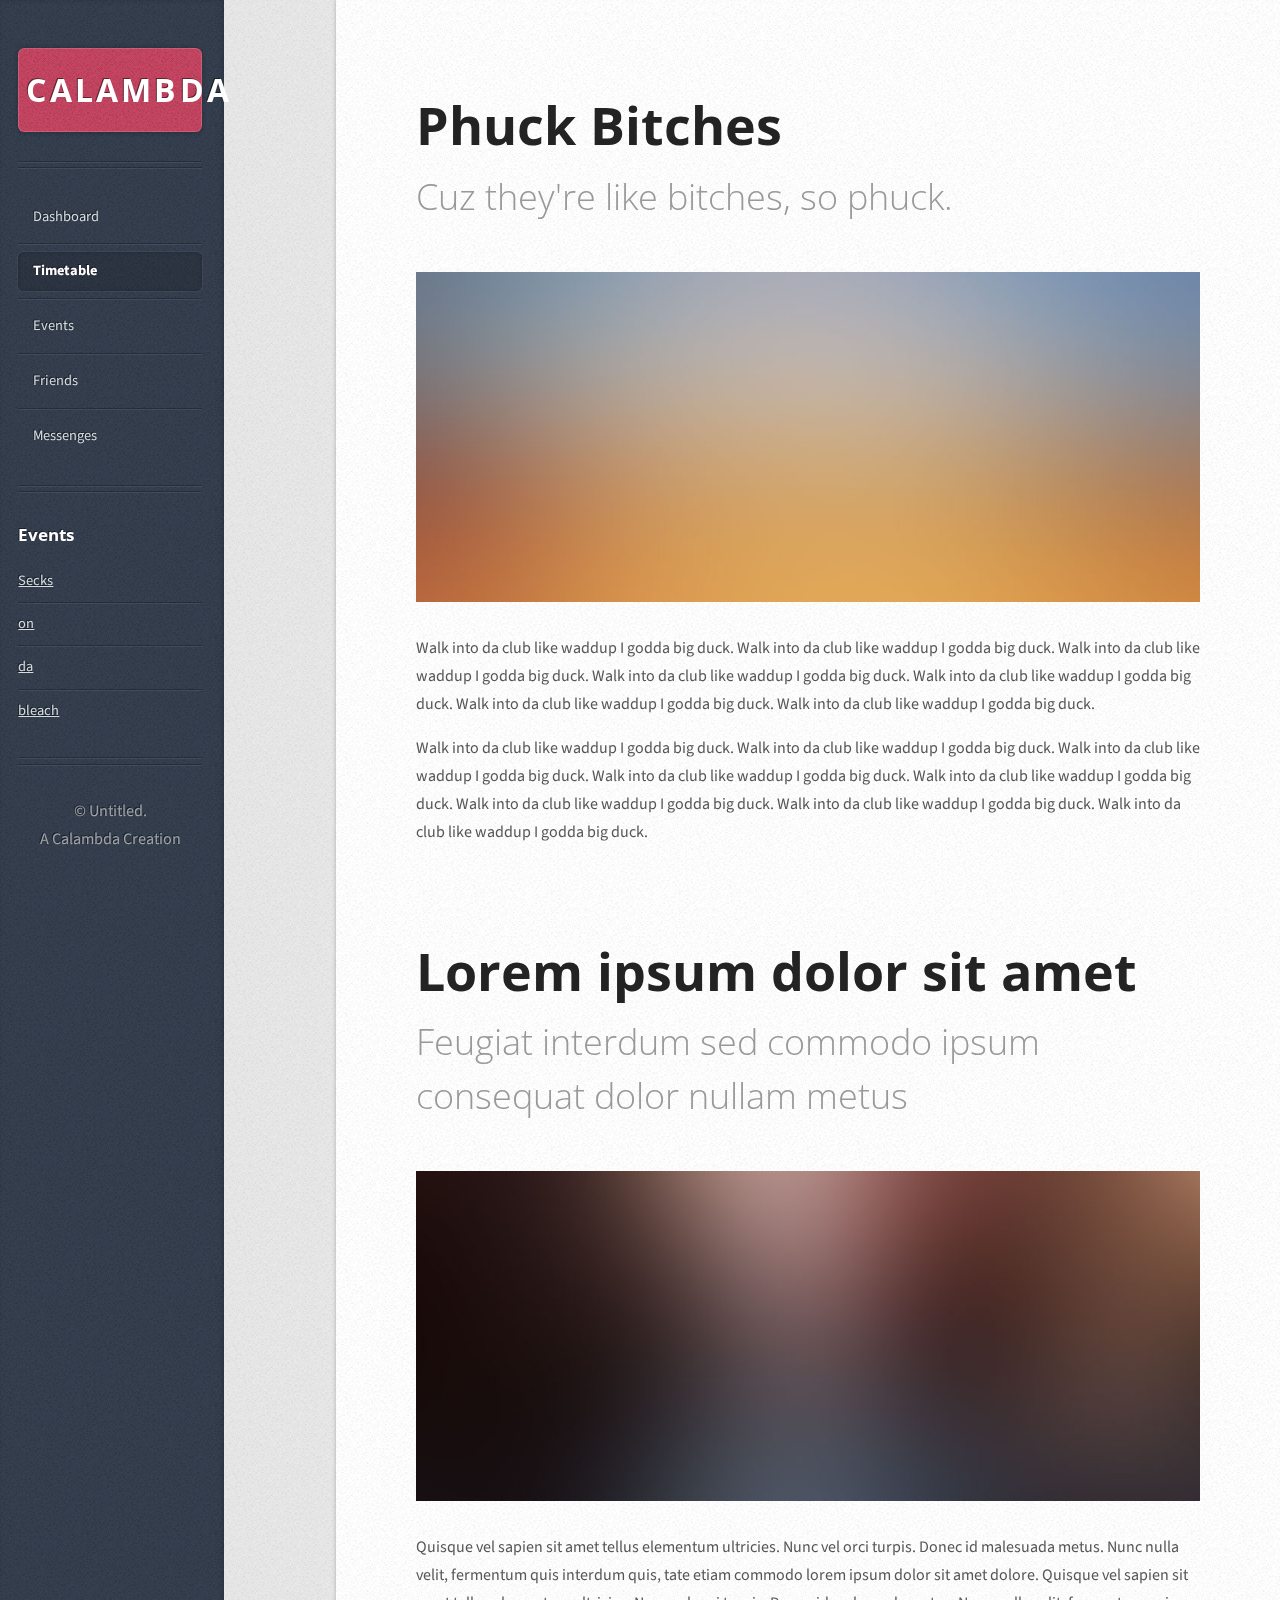
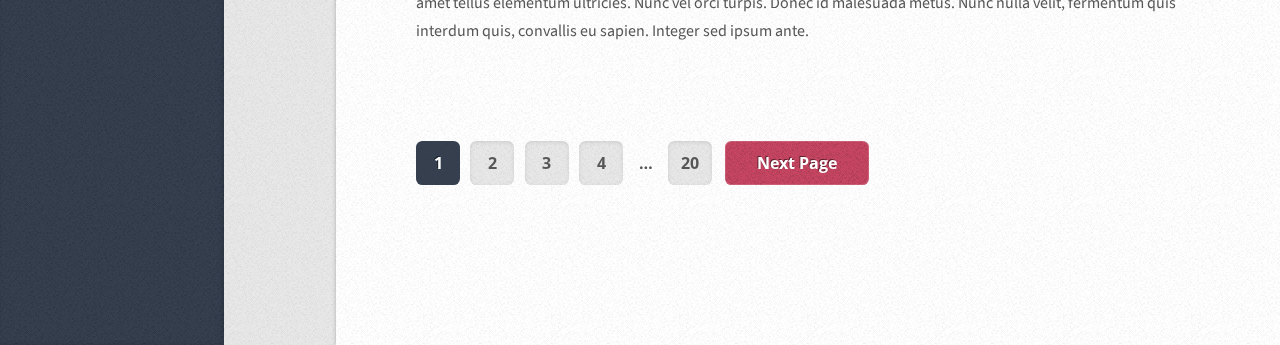
<file: timetable.html>
<!DOCTYPE HTML>
<!--
	Striped by HTML5 UP
	html5up.net | @n33co
	Free for personal and commercial use under the CCA 3.0 license (html5up.net/license)
-->
<html>
	<head>
		<title>Calambda | Dashboard</title>
		<meta http-equiv="content-type" content="text/html; charset=utf-8" />
		<meta name="description" content="" />
		<meta name="keywords" content="" />
		<link rel="icon" href="images/favicon.png">
		<!--[if lte IE 8]><script src="css/ie/html5shiv.js"></script><![endif]-->
		<script src="js/jquery.min.js"></script>
		<script src="js/skel.min.js"></script>
		<script src="js/skel-layers.min.js"></script>
		<script src="js/init.js"></script>
		<script src="js/holder.js"></script>
		<noscript>
    		<!-- Bootstrap core CSS -->
    		<link href="css/bootstrap.min.css" rel="stylesheet">
	 	   <!-- Custom styles for this template -->
    		<link href="css/app.css" rel="stylesheet">
   			<link href="css/userdashboard.css" rel="stylesheet">
			<link rel="stylesheet" href="css/skel.css" />
			<link rel="stylesheet" href="css/style.css" />
			<link rel="stylesheet" href="css/style-desktop.css" />
			<link rel="stylesheet" href="css/style-wide.css" />
		</noscript>
		<!--[if lte IE 8]><link rel="stylesheet" href="css/ie/v8.css" /><![endif]-->
	</head>
	<!--
		Note: Set the body element's class to "left-sidebar" to position the sidebar on the left.
		Set it to "right-sidebar" to, you guessed it, position it on the right.
	-->
	<body class="left-sidebar">

		<!-- Wrapper -->
			<div id="wrapper">

				<!-- Content -->
					<div id="content">
						<div class="inner">
					
							<!-- Post -->
								<article class="box post post-excerpt">
									<header>
										<!--
											Note: Titles and subtitles will wrap automatically when necessary, so don't worry
											if they get too long. You can also remove the <p> entirely if you don't
											need a subtitle.
										-->
										<h2><a href="#">Phuck Bitches</a></h2>
										<p>Cuz they're like bitches, so phuck.</p>
									</header>
									
									<a href="#" class="image featured"><img src="images/pic01.jpg" alt="" /></a>
									<p>
										Walk into da club like waddup I godda big duck. Walk into da club like waddup I godda big duck. Walk into da club like waddup I godda big duck. Walk into da club like waddup I godda big duck. Walk into da club like waddup I godda big duck. Walk into da club like waddup I godda big duck. Walk into da club like waddup I godda big duck. 
									</p>
									<p>
										Walk into da club like waddup I godda big duck. Walk into da club like waddup I godda big duck. Walk into da club like waddup I godda big duck. Walk into da club like waddup I godda big duck. Walk into da club like waddup I godda big duck. Walk into da club like waddup I godda big duck. Walk into da club like waddup I godda big duck. Walk into da club like waddup I godda big duck. 
									</p>
								</article>
						
							<!-- Post -->
								<article class="box post post-excerpt">
									<header>
										<h2><a href="#">Lorem ipsum dolor sit amet</a></h2>
										<p>Feugiat interdum sed commodo ipsum consequat dolor nullam metus</p>
									</header>
									
									<a href="#" class="image featured"><img src="images/pic02.jpg" alt="" /></a>
									<p>
										Quisque vel sapien sit amet tellus elementum ultricies. Nunc vel orci turpis. Donec id malesuada metus. 
										Nunc nulla velit, fermentum quis interdum quis, tate etiam commodo lorem ipsum dolor sit amet dolore. 
										Quisque vel sapien sit amet tellus elementum ultricies. Nunc vel orci turpis. Donec id malesuada metus. 
										Nunc nulla velit, fermentum quis interdum quis, convallis eu sapien. Integer sed ipsum ante.
									</p>
								</article>

							<!-- Pagination -->
								<div class="pagination">
									<!--<a href="#" class="button previous">Previous Page</a>-->
									<div class="pages">
										<a href="#" class="active">1</a>
										<a href="#">2</a>
										<a href="#">3</a>
										<a href="#">4</a>
										<span>&hellip;</span>
										<a href="#">20</a>
									</div>
									<a href="#" class="button next">Next Page</a>
								</div>

						</div>
					</div>

				<!-- Sidebar -->
					<div id="sidebar">
					
						<!-- Logo -->
							<h1 id="logo"><a href="index.html">CALAMBDA</a></h1>
					
						<!-- Nav -->
							<nav id="nav">
								<ul>
									<li><a href="userdashboard.html">Dashboard</a></li>
									<li class="current"><a href="timetable.html">Timetable</a></li>
									<li><a href="#">Events</a></li>
									<li><a href="#">Friends</a></li>
									<li><a href="#">Messenges</a></li>
								</ul>
							</nav>

						<!-- Search -->
							<!--<section class="box search">
								<form method="post" action="#">
									<input type="text" class="text" name="search" placeholder="Search" />
								</form>
							</section>-->
					
						<!-- Recent Posts -->
							<section class="box recent-posts">
								<header>
									<h2>Events</h2>
								</header>
								<ul>
									<li><a href="#">Secks</a></li>
									<li><a href="#">on</a></li>
									<li><a href="#">da</a></li>
									<li><a href="#">bleach</a></li>
								</ul>
							</section>
					
						<!-- Recent Comments -->
							<!--<section class="box recent-comments">
								<header>
									<h2>Recent Comments</h2>
								</header>
								<ul>
									<li>case on <a href="#">Lorem ipsum dolor</a></li>
									<li>molly on <a href="#">Sed dolore magna</a></li>
									<li>case on <a href="#">Sed dolore magna</a></li>
								</ul>
							</section>-->
						<!-- Copyright -->
							<ul id="copyright">
								<li>&copy; Untitled.</li><li>A Calambda Creation</li>
							</ul>

					</div>

			</div>

	</body>
</html>
</file>
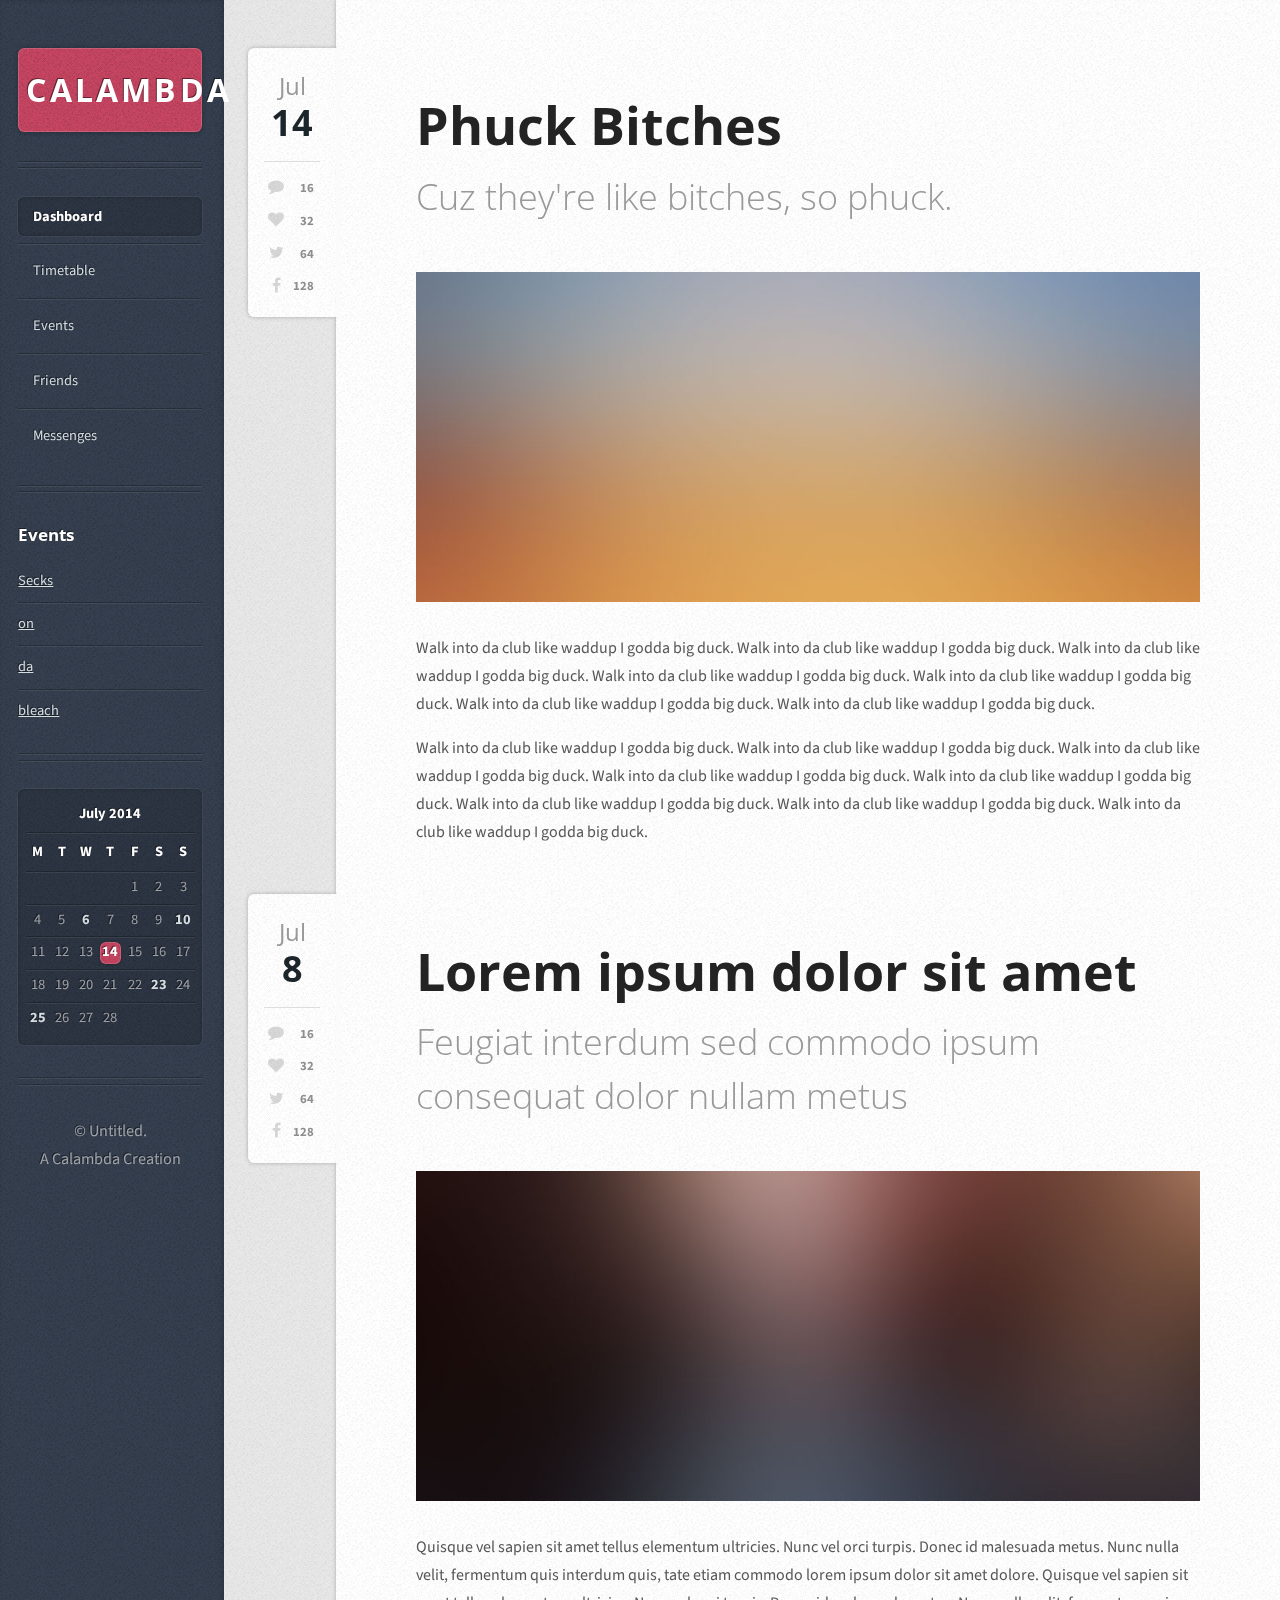
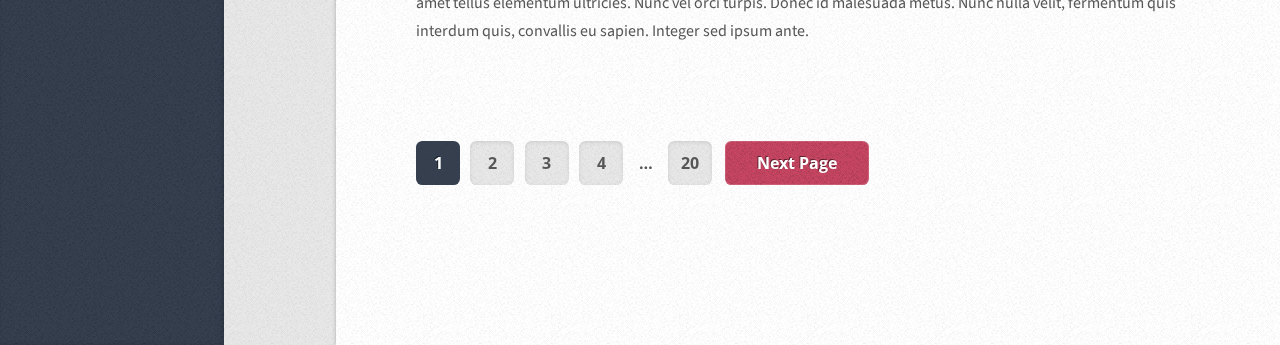
<file: userdashboard.html>
<!DOCTYPE HTML>
<!--
	Striped by HTML5 UP
	html5up.net | @n33co
	Free for personal and commercial use under the CCA 3.0 license (html5up.net/license)
-->
<html>
	<head>
		<title>Calambda | Dashboard</title>
		<meta http-equiv="content-type" content="text/html; charset=utf-8" />
		<meta name="description" content="" />
		<meta name="keywords" content="" />
		<link rel="icon" href="images/favicon.png">
		<!--[if lte IE 8]><script src="css/ie/html5shiv.js"></script><![endif]-->
		<script src="js/jquery.min.js"></script>
		<script src="js/skel.min.js"></script>
		<script src="js/skel-layers.min.js"></script>
		<script src="js/init.js"></script>
		<script src="js/holder.js"></script>
		<noscript>
    		<!-- Bootstrap core CSS -->
    		<link href="css/bootstrap.min.css" rel="stylesheet">
	 	   <!-- Custom styles for this template -->
    		<link href="css/app.css" rel="stylesheet">
   			<link href="css/userdashboard.css" rel="stylesheet">
			<link rel="stylesheet" href="css/skel.css" />
			<link rel="stylesheet" href="css/style.css" />
			<link rel="stylesheet" href="css/style-desktop.css" />
			<link rel="stylesheet" href="css/style-wide.css" />
		</noscript>
		<!--[if lte IE 8]><link rel="stylesheet" href="css/ie/v8.css" /><![endif]-->
	</head>
	<!--
		Note: Set the body element's class to "left-sidebar" to position the sidebar on the left.
		Set it to "right-sidebar" to, you guessed it, position it on the right.
	-->
	<body class="left-sidebar">

		<!-- Wrapper -->
			<div id="wrapper">

				<!-- Content -->
					<div id="content">
						<div class="inner">
					
							<!-- Post -->
								<article class="box post post-excerpt">
									<header>
										<!--
											Note: Titles and subtitles will wrap automatically when necessary, so don't worry
											if they get too long. You can also remove the <p> entirely if you don't
											need a subtitle.
										-->
										<h2><a href="#">Phuck Bitches</a></h2>
										<p>Cuz they're like bitches, so phuck.</p>
									</header>
									<div class="info">
										<!--
											Note: The date should be formatted exactly as it's shown below. In particular, the
											"least significant" characters of the month should be encapsulated in a <span>
											element to denote what gets dropped in 1200px mode (eg. the "uary" in "January").
											Oh, and if you don't need a date for a particular page or post you can simply delete
											the entire "date" element.
											
										-->
										<span class="date"><span class="month">Jul<span>y</span></span> <span class="day">14</span><span class="year">, 2014</span></span>
										<!--
											Note: You can change the number of list items in "stats" to whatever you want.
										-->
										<ul class="stats">
											<li><a href="#" class="icon fa-comment">16</a></li>
											<li><a href="#" class="icon fa-heart">32</a></li>
											<li><a href="#" class="icon fa-twitter">64</a></li>
											<li><a href="#" class="icon fa-facebook">128</a></li>
										</ul>
									</div>
									<a href="#" class="image featured"><img src="images/pic01.jpg" alt="" /></a>
									<p>
										Walk into da club like waddup I godda big duck. Walk into da club like waddup I godda big duck. Walk into da club like waddup I godda big duck. Walk into da club like waddup I godda big duck. Walk into da club like waddup I godda big duck. Walk into da club like waddup I godda big duck. Walk into da club like waddup I godda big duck. 
									</p>
									<p>
										Walk into da club like waddup I godda big duck. Walk into da club like waddup I godda big duck. Walk into da club like waddup I godda big duck. Walk into da club like waddup I godda big duck. Walk into da club like waddup I godda big duck. Walk into da club like waddup I godda big duck. Walk into da club like waddup I godda big duck. Walk into da club like waddup I godda big duck. 
									</p>
								</article>
						
							<!-- Post -->
								<article class="box post post-excerpt">
									<header>
										<h2><a href="#">Lorem ipsum dolor sit amet</a></h2>
										<p>Feugiat interdum sed commodo ipsum consequat dolor nullam metus</p>
									</header>
									<div class="info">
										<span class="date"><span class="month">Jul<span>y</span></span> <span class="day">8</span><span class="year">, 2014</span></span>
										<ul class="stats">
											<li><a href="#" class="icon fa-comment">16</a></li>
											<li><a href="#" class="icon fa-heart">32</a></li>
											<li><a href="#" class="icon fa-twitter">64</a></li>
											<li><a href="#" class="icon fa-facebook">128</a></li>
										</ul>
									</div>
									<a href="#" class="image featured"><img src="images/pic02.jpg" alt="" /></a>
									<p>
										Quisque vel sapien sit amet tellus elementum ultricies. Nunc vel orci turpis. Donec id malesuada metus. 
										Nunc nulla velit, fermentum quis interdum quis, tate etiam commodo lorem ipsum dolor sit amet dolore. 
										Quisque vel sapien sit amet tellus elementum ultricies. Nunc vel orci turpis. Donec id malesuada metus. 
										Nunc nulla velit, fermentum quis interdum quis, convallis eu sapien. Integer sed ipsum ante.
									</p>
								</article>

							<!-- Pagination -->
								<div class="pagination">
									<!--<a href="#" class="button previous">Previous Page</a>-->
									<div class="pages">
										<a href="#" class="active">1</a>
										<a href="#">2</a>
										<a href="#">3</a>
										<a href="#">4</a>
										<span>&hellip;</span>
										<a href="#">20</a>
									</div>
									<a href="#" class="button next">Next Page</a>
								</div>

						</div>
					</div>

				<!-- Sidebar -->
					<div id="sidebar">
					
						<!-- Logo -->
							<h1 id="logo"><a href="index.html">CALAMBDA</a></h1>
					
						<!-- Nav -->
							<nav id="nav">
								<ul>
									<li class="current"><a href="userdashboard.html">Dashboard</a></li>
									<li><a href="timetable.html">Timetable</a></li>
									<li><a href="#">Events</a></li>
									<li><a href="#">Friends</a></li>
									<li><a href="#">Messenges</a></li>
								</ul>
							</nav>

						<!-- Search -->
							<!--<section class="box search">
								<form method="post" action="#">
									<input type="text" class="text" name="search" placeholder="Search" />
								</form>
							</section>-->
					
						<!-- Recent Posts -->
							<section class="box recent-posts">
								<header>
									<h2>Events</h2>
								</header>
								<ul>
									<li><a href="#">Secks</a></li>
									<li><a href="#">on</a></li>
									<li><a href="#">da</a></li>
									<li><a href="#">bleach</a></li>
								</ul>
							</section>
					
						<!-- Recent Comments -->
							<!--<section class="box recent-comments">
								<header>
									<h2>Recent Comments</h2>
								</header>
								<ul>
									<li>case on <a href="#">Lorem ipsum dolor</a></li>
									<li>molly on <a href="#">Sed dolore magna</a></li>
									<li>case on <a href="#">Sed dolore magna</a></li>
								</ul>
							</section>-->
					
						<!-- Calendar -->
							<section class="box calendar">
								<div class="inner">
									<table>
										<caption>July 2014</caption>
										<thead>
											<tr>
												<th scope="col" title="Monday">M</th>
												<th scope="col" title="Tuesday">T</th>
												<th scope="col" title="Wednesday">W</th>
												<th scope="col" title="Thursday">T</th>
												<th scope="col" title="Friday">F</th>
												<th scope="col" title="Saturday">S</th>
												<th scope="col" title="Sunday">S</th>
											</tr>
										</thead>
										<tbody>
											<tr>
												<td colspan="4" class="pad"><span>&nbsp;</span></td>
												<td><span>1</span></td>
												<td><span>2</span></td>
												<td><span>3</span></td>
											</tr>
											<tr>
												<td><span>4</span></td>
												<td><span>5</span></td>
												<td><a href="#">6</a></td>
												<td><span>7</span></td>
												<td><span>8</span></td>
												<td><span>9</span></td>
												<td><a href="#">10</a></td>
											</tr>
											<tr>
												<td><span>11</span></td>
												<td><span>12</span></td>
												<td><span>13</span></td>
												<td class="today"><a href="#">14</a></td>
												<td><span>15</span></td>
												<td><span>16</span></td>
												<td><span>17</span></td>
											</tr>
											<tr>
												<td><span>18</span></td>
												<td><span>19</span></td>
												<td><span>20</span></td>
												<td><span>21</span></td>
												<td><span>22</span></td>
												<td><a href="#">23</a></td>
												<td><span>24</span></td>
											</tr>
											<tr>
												<td><a href="#">25</a></td>
												<td><span>26</span></td>
												<td><span>27</span></td>
												<td><span>28</span></td>
												<td class="pad" colspan="3"><span>&nbsp;</span></td>
											</tr>
										</tbody>
									</table>
								</div>
							</section>
						
						<!-- Copyright -->
							<ul id="copyright">
								<li>&copy; Untitled.</li><li>A Calambda Creation</li>
							</ul>

					</div>

			</div>

	</body>
</html>
</file>
<file: css/app.css>
@charset "utf-8";
@font-face {
    font-family: "Segoe UI";
    font-weight: 200;
    src: local("Segoe UI Light");
}
.navyheader{
	font-family: "Segoe UI";
}

.navbar-default .navbar-nav > li > a:hover,
.navbar-default .navbar-nav > li > a:active,
.navbar-default .navbar-nav > li > a:visited,
.navbar-default .navbar-nav > .open > a,
.navbar-default .navbar-brand:hover,
.navbar-default .navbar-brand:active,
.navbar-default .navbar-brand:visited {
  border-bottom: 3px #00b8b6 solid;
}
/*.navbar-header > .navbar-brand {
  color: #00b8b6;
}*/
.navbar-nav > .active > a {
    height: 50px;
}
.navbar-nav > li > a {
  padding-top: 15px;
  padding-bottom: 12px;
}
</file>
<file: css/userdashboard.css>
/*
 * Base structure
 */

/* Move down content because we have a fixed navbar that is 50px tall */
body {
  padding-top: 50px;
  background-color: #35b9ac;
}


/*
 * Global add-ons
 */

.sub-header {
  padding-bottom: 10px;
  border-bottom: 1px solid #eee;
}

/*
 * Top navigation
 * Hide default border to remove 1px line.
 */

/*
 * Sidebar
 */

/* Hide for mobile, show later */
.sidebar {
  display: none;
}
@media (min-width: 768px) {
  .sidebar {
    position: fixed;
    top: 51px;
    bottom: 0;
    left: 0;
    z-index: 1000;
    display: block;
    padding: 20px;
    overflow-x: hidden;
    overflow-y: auto; /* Scrollable contents if viewport is shorter than content. */
    background-color: #f5f5f5;
    border-right: 1px solid #eee;
  }
}

/* Sidebar navigation */
.nav-sidebar {
  padding-left: 100px;
  margin-right: -21px; /* 20px padding + 1px border */
  margin-bottom: 10px;
  margin-left: -20px;
}
.nav-sidebar > li > a {
  padding-right: 10px;
  padding-left: 20px;
}
.nav-sidebar > .active > a,
.nav-sidebar > .active > a:hover,
.nav-sidebar > .active > a:focus {
  color: #fff;
  background-color: #428bca;
}


/*
 * Main content
 */

.main {
  padding: 20px;
}
@media (min-width: 768px) {
  .main {
    padding-right: 40px;
    padding-left: 0px;
  }
}
.main .page-header {
  margin-top: 0;
}


/*
 * Placeholder dashboard ideas
 */

.placeholders {
  margin-bottom: 30px;
  text-align: center;
}
.placeholders h4 {
  margin-bottom: 0;
}
.placeholder {
  margin-bottom: 20px;
}
.placeholder img {
  display: inline-block;
  border-radius: 50%;
}
#sidebar{
  width: 15%;
}
#main{
  width:50%;
}
.navy{
  font-size: 14px;
}
</file>
<file: css/style-desktop.css>
/*
	Striped by HTML5 UP
	html5up.net | @n33co
	Free for personal and commercial use under the CCA 3.0 license (html5up.net/license)
*/

/*********************************************************************************/
/* Basic                                                                         */
/*********************************************************************************/

	body
	{
		height: 100%;
	}
	
	body,input,textarea,select
	{
		line-height: 1.75em;
	}

	h2
	{
		font-size: 1.2em;
	}

	h3, h4, h5, h6
	{
		font-size: 1em;
	}

	/* Button */

		input[type="button"],
		input[type="submit"],
		input[type="reset"],
		.button
		{
			display: inline-block;
			padding: 0.5em 2em 0.5em 2em;
		}
		
			input[type="button"].small,
			input[type="submit"].small,
			input[type="reset"].small,
			.button.small
			{
				font-size: 0.85em;
				padding: 0.35em 1.5em 0.35em 1.5em;
			}
		
			input[type="button"].big,
			input[type="submit"].big,
			input[type="reset"].big,
			.button.big
			{
				font-size: 1.25em;
				padding: 0.75em 2em 0.75em 2em;
			}
		
			input[type="button"].huge,
			input[type="submit"].huge,
			input[type="reset"].huge,
			.button.huge
			{
				font-size: 1.5em;
				padding: 0.75em 2em 0.75em 2em;
			}

	/* Pagination */

		.pagination
		{
			padding: 3em 0 0 0;
		}

			.pagination .pages
			{
			}

			.pagination .previous
			{
				margin-right: 0.6em;
			}

			.pagination .next
			{
				margin-left: 0.2em;
			}

			.pagination .pages a
			{
				width: 2.75em;
				height: 2.75em;
				line-height: 2.75em;
			}
			
			.pagination .button
			{
				height: 2.75em;
				padding-top: 0;
				padding-bottom: 0;
				line-height: 2.75em;
			}

	/* Box */

		.box
		{
		}

			.box.post
			{
			}

				.box.post .info
				{
				}

					.box.post .info .stats
					{
					}
					
						.box.post .info .stats li a
						{
							border-radius: 0.4em;
							opacity: 0.5;
							-moz-transition: opacity .25s ease-in-out, background-color .25s ease-in-out;
							-webkit-transition: opacity .25s ease-in-out, background-color .25s ease-in-out;
							-o-transition: opacity .25s ease-in-out, background-color .25s ease-in-out;
							-ms-transition: opacity .25s ease-in-out, background-color .25s ease-in-out;
							transition: opacity .25s ease-in-out, background-color .25s ease-in-out;
						}

							.box.post .info .stats li:hover a
							{
								background-color: #f4f4f4;
								opacity: 1.0;
							}
		
/*********************************************************************************/
/* Logo                                                                          */
/*********************************************************************************/

	#logo
	{
		font-family: 'Open Sans Condensed', sans-serif;
		font-weight: 700;
		font-size: 2em;
		letter-spacing: 0.1em;
	}
	
		#logo a
		{
			display: block;
			background-color: #c94663;
			background-image: url('images/bg01.png');
			padding: 0.875em 0.25em;
			border-radius: 0.2em;
			text-align: center;
			box-shadow: inset 0px 0px 0px 1px rgba(255,255,255,0.15), 0 0.025em 0.15em 0em rgba(0,0,0,0.25);
			text-decoration: none;
			color: #fff;
		}

/*********************************************************************************/
/* Content                                                                       */
/*********************************************************************************/
		
	#content
	{
		box-shadow: 0 0 0.25em 0em rgba(0,0,0,0.25);
	}

		#content > .inner
		{
			/*
				This sets an upper limit on your page content to prevent it
				from looking insane on really wide displays. It's currently set
				to the width of the sample post images, but you can change it to
				whatever you like (or remove it entirely).
			*/
			max-width: 1038px;
			padding-bottom: 2em;
		}

/*********************************************************************************/
/* Sidebar                                                                       */
/*********************************************************************************/
		
	#sidebar
	{
		position: absolute;
		top: 0;
		padding: 3em 1.35em 1em 1.15em;
		width: 14em; /* = whatever you want */
		background: #364050 url('images/bg01.png');
		box-shadow: inset -0.1em 0em 0.35em 0em rgba(0,0,0,0.15);
	}

		body.left-sidebar #sidebar
		{
			left: 0;
		}
	
		body.right-sidebar #sidebar
		{
			right: 0;
		}

/*********************************************************************************/
/* Copyright                                                                     */
/*********************************************************************************/

	#copyright
	{
		margin: 2em 0 0 0;
		text-align: center;
	}

		#copyright p
		{
			font-size: 0.8em;
			line-height: 2em;
		}
	
		#copyright:before
		{
			height: 0.5em;
			margin: 0 0 2em 0;
		}
</file>
<file: css/style-wide.css>
/*
	Striped by HTML5 UP
	html5up.net | @n33co
	Free for personal and commercial use under the CCA 3.0 license (html5up.net/license)
*/

/*********************************************************************************/
/* Basic                                                                         */
/*********************************************************************************/

	body
	{
		min-width: 1200px;
	}
	
	body,input,textarea,select
	{
		font-size: 12pt;
	}

	/* Box */

		.box
		{
		}

			.box.post
			{
			}
			
				.box.post h2
				{
					font-size: 3.25em;
					line-height: 1.25em;
				}

				.box.post header
				{
					padding: 2.75em 0 0 0;
					margin: 0 0 3em 0;
				}

					.box.post header > p
					{
						font-size: 2.25em;
						line-height: 1.5em;
						position: relative;
						top: -0.65em;
						margin-bottom: -0.65em;
					}

				.box.post .info
				{
					position: absolute;
					width: 5.5em;
					overflow: hidden;
					background-color: #fff;
					background-image: url('images/bg02.png');
					left: -10.5em;
					top: 0;
					padding: 1.5em 1em 1.5em 1em;
					border-top-left-radius: 0.4em;
					border-bottom-left-radius: 0.4em;
					box-shadow: 0.25em 0 0 0 #fbfbfb, 0 0 0.25em 0em rgba(0,0,0,0.25);
				}

					.box.post .info .date
					{
						position: relative;
						z-index: 1;
						font-family: 'Open Sans Condensed', sans-serif;
						font-weight: 400;
						text-align: center;
						display: block;
						font-size: 1.5em;
						color: #999;
						border-bottom: solid 1px #ddd;
						padding: 0 0 1em 0;
						margin: 0 0 0.75em 0;
					}

						.box.post .info .date .year,
						.box.post .info .date .month span
						{
							display: none;
						}
					
						.box.post .info .date .day
						{
							display: block;
							margin: 0.25em 0 0 0;
							font-size: 1.5em;
							font-weight: 700;
							color: #1b252a;
						}
				
					.box.post .info .stats
					{
						position: relative;
						z-index: 1;
					}
					
						.box.post .info .stats li
						{
							margin: 1.25em 0 0 0;
						}
						
						.box.post .info .stats li a
						{
							position: relative;
							display: block;
							text-align: right;
							padding: 0 0.5em 0 0.5em;
						}
						
							.box.post .info .stats li a:before
							{
								position: absolute;
								left: 0;
								top: 50%;
								margin-top: -0.5em;
								font-size: 16px;
								width: 1.5em;
								text-align: center;
								opacity: 0.35;
							}

/*********************************************************************************/
/* Content                                                                       */
/*********************************************************************************/
		
	#content
	{
		padding: 3em 5em 8em 5em;
	}

		body.left-sidebar #content
		{
			margin-left: 21em; /* = sidebar width + 7 */
		}
		
		body.right-sidebar #content
		{
			margin-right: 14em; /* = sidebar width */
			margin-left: 7em;
		}
</file>
<file: css/ie/v8.css>
/*
	Striped by HTML5 UP
	html5up.net | @n33co
	Free for personal and commercial use under the CCA 3.0 license (html5up.net/license)
*/

/*********************************************************************************/
/* Basic                                                                         */
/*********************************************************************************/

	form input[type="text"],
	form input[type="email"],
	form input[type="password"],			
	form select,
	form textarea,
	input[type="button"],
	input[type="submit"],
	input[type="reset"],
	.button,
	.pagination .pages a,
	.box.calendar td a,
	.box.calendar td span,
	.box.text-style1 .inner,
	#nav li a,
	.box.post .info .stats li a,
	#logo
	{
		position: relative;
		box-shadow: none !important;
		-ms-behavior: url('css/ie/PIE.htc');
	}
	
	.box.post .info {
		box-shadow: none !important;
		-ms-behavior: url('css/ie/PIE.htc');
	}
</file>
<file: css/skel.css>
/* Resets (http://meyerweb.com/eric/tools/css/reset/ | v2.0 | 20110126 | License: none (public domain)) */

	html,body,div,span,applet,object,iframe,h1,h2,h3,h4,h5,h6,p,blockquote,pre,a,abbr,acronym,address,big,cite,code,del,dfn,em,img,ins,kbd,q,s,samp,small,strike,strong,sub,sup,tt,var,b,u,i,center,dl,dt,dd,ol,ul,li,fieldset,form,label,legend,table,caption,tbody,tfoot,thead,tr,th,td,article,aside,canvas,details,embed,figure,figcaption,footer,header,hgroup,menu,nav,output,ruby,section,summary,time,mark,audio,video{margin:0;padding:0;border:0;font-size:100%;font:inherit;vertical-align:baseline;}article,aside,details,figcaption,figure,footer,header,hgroup,menu,nav,section{display:block;}body{line-height:1;}ol,ul{list-style:none;}blockquote,q{quotes:none;}blockquote:before,blockquote:after,q:before,q:after{content:'';content:none;}table{border-collapse:collapse;border-spacing:0;}body{-webkit-text-size-adjust:none}

/* Box Model */

	*, *:before, *:after {
		-moz-box-sizing: border-box;
		-webkit-box-sizing: border-box;
		box-sizing: border-box;
	}

/* Container */

	.container {
		margin-left: auto;
		margin-right: auto;

		/* width: (containers) */
		width: 1200px;
	}

	/* Modifiers */

		/* 125% */
			.container.\31 25\25 {
				width: 100%;

				/* max-width: (containers * 1.25) */
				max-width: 1500px;

				/* min-width: (containers) */
				min-width: 1200px;
			}

		/* 75% */
			.container.\37 5\25 {

				/* width: (containers * 0.75) */
				width: 900px;

			}

		/* 50% */
			.container.\35 0\25 {

				/* width: (containers * 0.50) */
				width: 600px;

			}

		/* 25% */
			.container.\32 5\25 {

				/* width: (containers * 0.25) */
				width: 300px;

			}

/* Grid */

	.row {
		border-bottom: solid 1px transparent;
	}

	.row > * {
		float: left;
	}

	.row:after, .row:before {
		content: '';
		display: block;
		clear: both;
		height: 0;
	}

	.row.uniform > * > :first-child {
		margin-top: 0;
	}

	.row.uniform > * > :last-child {
		margin-bottom: 0;
	}

	/* Gutters */

		/* Normal */

			.row > * {
				/* padding: (gutters.horizontal) 0 0 (gutters.vertical) */
				padding: 40px 0 0 40px;
			}

			.row {
				/* margin: -(gutters.horizontal) 0 -1px -(gutters.vertical) */
				margin: -40px 0 -1px -40px;
			}

			.row.uniform > * {
				/* padding: (gutters.vertical) 0 0 (gutters.vertical) */
				padding: 40px 0 0 40px;
			}

			.row.uniform {
				/* margin: -(gutters.vertical) 0 -1px -(gutters.vertical) */
				margin: -40px 0 -1px -40px;
			}

		/* 200% */

			.row.\32 00\25 > * {
				/* padding: (gutters.horizontal) 0 0 (gutters.vertical) */
				padding: 80px 0 0 80px;
			}

			.row.\32 00\25 {
				/* margin: -(gutters.horizontal) 0 -1px -(gutters.vertical) */
				margin: -80px 0 -1px -80px;
			}

			.row.uniform.\32 00\25 > * {
				/* padding: (gutters.vertical) 0 0 (gutters.vertical) */
				padding: 80px 0 0 80px;
			}

			.row.uniform.\32 00\25 {
				/* margin: -(gutters.vertical) 0 -1px -(gutters.vertical) */
				margin: -80px 0 -1px -80px;
			}

		/* 150% */

			.row.\31 50\25 > * {
				/* padding: (gutters.horizontal) 0 0 (gutters.vertical) */
				padding: 60px 0 0 60px;
			}

			.row.\31 50\25 {
				/* margin: -(gutters.horizontal) 0 -1px -(gutters.vertical) */
				margin: -60px 0 -1px -60px;
			}

			.row.uniform.\31 50\25 > * {
				/* padding: (gutters.vertical) 0 0 (gutters.vertical) */
				padding: 60px 0 0 60px;
			}

			.row.uniform.\31 50\25 {
				/* margin: -(gutters.vertical) 0 -1px -(gutters.vertical) */
				margin: -60px 0 -1px -60px;
			}

		/* 50% */

			.row.\35 0\25 > * {
				/* padding: (gutters.horizontal) 0 0 (gutters.vertical) */
				padding: 20px 0 0 20px;
			}

			.row.\35 0\25 {
				/* margin: -(gutters.horizontal) 0 -1px -(gutters.vertical) */
				margin: -20px 0 -1px -20px;
			}

			.row.uniform.\35 0\25 > * {
				/* padding: (gutters.vertical) 0 0 (gutters.vertical) */
				padding: 20px 0 0 20px;
			}

			.row.uniform.\35 0\25 {
				/* margin: -(gutters.vertical) 0 -1px -(gutters.vertical) */
				margin: -20px 0 -1px -20px;
			}

		/* 25% */

			.row.\32 5\25 > * {
				/* padding: (gutters.horizontal) 0 0 (gutters.vertical) */
				padding: 10px 0 0 10px;
			}

			.row.\32 5\25 {
				/* margin: -(gutters.horizontal) 0 -1px -(gutters.vertical) */
				margin: -10px 0 -1px -10px;
			}

			.row.uniform.\32 5\25 > * {
				/* padding: (gutters.vertical) 0 0 (gutters.vertical) */
				padding: 10px 0 0 10px;
			}

			.row.uniform.\32 5\25 {
				/* margin: -(gutters.vertical) 0 -1px -(gutters.vertical) */
				margin: -10px 0 -1px -10px;
			}

		/* 0% */

			.row.\30 \25 > * {
				padding: 0;
			}

			.row.\30 \25 {
				margin: 0 0 -1px 0;
			}

	/* Cells */

		.\31 2u, .\31 2u\24 { width: 100%; clear: none; margin-left: 0; }
		.\31 1u, .\31 1u\24 { width: 91.6666666667%; clear: none; margin-left: 0; }
		.\31 0u, .\31 0u\24 { width: 83.3333333333%; clear: none; margin-left: 0; }
		.\39 u, .\39 u\24 { width: 75%; clear: none; margin-left: 0; }
		.\38 u, .\38 u\24 { width: 66.6666666667%; clear: none; margin-left: 0; }
		.\37 u, .\37 u\24 { width: 58.3333333333%; clear: none; margin-left: 0; }
		.\36 u, .\36 u\24 { width: 50%; clear: none; margin-left: 0; }
		.\35 u, .\35 u\24 { width: 41.6666666667%; clear: none; margin-left: 0; }
		.\34 u, .\34 u\24 { width: 33.3333333333%; clear: none; margin-left: 0; }
		.\33 u, .\33 u\24 { width: 25%; clear: none; margin-left: 0; }
		.\32 u, .\32 u\24 { width: 16.6666666667%; clear: none; margin-left: 0; }
		.\31 u, .\31 u\24 { width: 8.3333333333%; clear: none; margin-left: 0; }

		.\31 2u\24 + *,
		.\31 1u\24 + *,
		.\31 0u\24 + *,
		.\39 u\24 + *,
		.\38 u\24 + *,
		.\37 u\24 + *,
		.\36 u\24 + *,
		.\35 u\24 + *,
		.\34 u\24 + *,
		.\33 u\24 + *,
		.\32 u\24 + *,
		.\31 u\24 + * {
			clear: left;
		}

		.\-11u { margin-left: 91.6666666667% }
		.\-10u { margin-left: 83.3333333333% }
		.\-9u { margin-left: 75% }
		.\-8u { margin-left: 66.6666666667% }
		.\-7u { margin-left: 58.3333333333% }
		.\-6u { margin-left: 50% }
		.\-5u { margin-left: 41.6666666667% }
		.\-4u { margin-left: 33.3333333333% }
		.\-3u { margin-left: 25% }
		.\-2u { margin-left: 16.6666666667% }
		.\-1u { margin-left: 8.3333333333% }
</file>
<file: css/style.css>
@charset 'UTF-8';
@import url("font-awesome.min.css");
@import url("http://fonts.googleapis.com/css?family=Source+Sans+Pro:400,400italic,700|Open+Sans+Condensed:300,700");

/*
	Striped by HTML5 UP
	html5up.net | @n33co
	Free for personal and commercial use under the CCA 3.0 license (html5up.net/license)
*/

/*********************************************************************************/
/* Basic                                                                         */
/*********************************************************************************/

	body
	{
		background-color: #e8e8e8;
		background-image: url('images/bg02.png');
	}

		body.is-loading * {
			-moz-transition: none !important;
			-webkit-transition: none !important;
			-o-transition: none !important;
			-ms-transition: none !important;
			transition: none !important;
			-moz-animation: none !important;
			-webkit-animation: none !important;
			-o-animation: none !important;
			-ms-animation: none !important;
			animation: none !important;
		}

	body,input,textarea,select
	{
		font-family: 'Source Sans Pro', sans-serif;
		font-weight: 400;
		color: #565656;
	}

	a
	{
		color: #c94663;
	}

	strong, b
	{
		font-weight: 700;
		color: #232323;
	}

	h2,h3,h4,h5,h6
	{
		font-family: 'Open Sans Condensed', sans-serif;
		font-weight: 700;
		color: #232323;
	}

	h2 a, h4 a, h5 a, h6 a
	{
		text-decoration: none;
		color: inherit;
	}
	
	blockquote
	{
		border-left: solid 5px #ddd;
		padding: 1em 0 1em 2em;
		font-style: italic;
	}
	
	em, i
	{
		font-style: italic;
	}
	
	hr
	{
		border: 0;
		border-top: solid 1px #ddd;
		padding: 1.5em 0 0 0;
		margin: 1.75em 0 0 0;
	}
	
	sub
	{
		position: relative;
		top: 0.5em;
		font-size: 0.8em;
	}
	
	sup
	{
		position: relative;
		top: -0.5em;
		font-size: 0.8em;
	}

	br.clear
	{
		clear: both;
	}
	
	p, ul, ol, dl, table
	{
		margin-bottom: 1em;
	}
	
	/* Table */
	
		table
		{
			width: 100%;
		}
		
		table.default
		{
		}
		
			table.default tbody tr:nth-child(2n+2)
			{
				background: #f4f4f4;
			}
			
			table.default td
			{
				padding: 0.5em 1em 0.5em 1em;
			}
			
			table.default th
			{
				text-align: left;
				font-weight: 700;
				padding: 0.75em 1em 0.75em 1em;
			}
		
			table.default thead
			{
				border-bottom: solid 1px #ddd;
			}
			
			table.default tfoot
			{
				border-top: solid 1px #ddd;
				background: #eee;
			}
			
			table.default tbody
			{
			}

	/* Form */
		
		form
		{
		}
		
			form label
			{
				font-family: 'Open Sans Condensed', sans-serif;
				font-weight: 700;
				color: #232323;
				margin: 0 0 0.75em 0;
			}
		
			form input[type="text"],
			form input[type="email"],
			form input[type="password"],			
			form select,
			form textarea
			{
				display: block;
				border-radius: 0.4em;
				-webkit-appearance: none;
				border: solid 1px #ddd;
				padding: 0.5em 0.75em;
				width: 100%;
				line-height: 1.25em;
			}

			form input[type="text"]:focus,
			form input[type="email"]:focus,
			form input[type="password"]:focus,
			form select:focus,
			form textarea:focus
			{
				box-shadow: 0px 0px 2px 2px #c94663;
			}

			form ::-webkit-input-placeholder
			{
				color: #aaa;
			}

			form :-moz-placeholder
			{
				color: #aaa;
			}

			form ::-moz-placeholder
			{
				color: #aaa;
			}

			form :-ms-input-placeholder
			{
				color: #aaa;
			}
		
	/* Section/Article */
	
		header
		{
			margin: 0 0 2em 0;
		}

			header > p
			{
				font-family: 'Open Sans Condensed', sans-serif;
				font-weight: 300;
				display: block;
				margin-top: 1em;
				color: #999;
			}

		section,
		article
		{
			margin-bottom: 3em;
		}
		
			section > :last-child,
			article > :last-child
			{
				margin-bottom: 0;
			}

			section > .inner > :last-child,
			article > .inner > :last-child
			{
				margin-bottom: 0;
			}

			section:last-child,
			article:last-child
			{
				margin-bottom: 0;
			}

	/* Image */

		.image
		{
			display: inline-block;
		}
		
			.image img
			{
				display: block;
				width: 100%;
			}

			.image.fit
			{
				display: block;
				width: 100%;
			}
			
			.image.featured
			{
				display: block;
				width: 100%;
				margin: 0 0 2em 0;
			}
			
			.image.left
			{
				float: left;
				margin: 0 2em 2em 0;
			}
			
			.image.centered
			{
				display: block;
				margin: 0 0 2em 0;
			}

				.image.centered img
				{
					margin: 0 auto;
					width: auto;
				}
	
	/* Button */

		input[type="button"],
		input[type="submit"],
		input[type="reset"],
		.button
		{
			cursor: pointer;
			background-color: #c94663;
			background-image: url('images/bg01.png');
			border-radius: 0.4em;
			text-align: center;
			box-shadow: inset 0px 0px 0px 1px rgba(255,255,255,0.15);
			color: #fff;
			font-family: 'Open Sans Condensed', sans-serif;
			font-weight: 700;
			text-decoration: none;
			-moz-transition: background-color .25s ease-in-out, color .25s ease-in-out;
			-webkit-transition: background-color .25s ease-in-out, color .25s ease-in-out;
			-o-transition: background-color .25s ease-in-out, color .25s ease-in-out;
			-ms-transition: background-color .25s ease-in-out, color .25s ease-in-out;
			transition: background-color .25s ease-in-out, color .25s ease-in-out;
			text-shadow: -1px -1px 0px rgba(0,0,0,0.5);
		}

			input[type="button"]:disabled,
			input[type="submit"]:disabled,
			input[type="reset"]:disabled,
			input[type="button"].disabled,
			input[type="submit"].disabled,
			input[type="reset"].disabled,
			.button.disabled
			{
				opacity: 0.35;
				cursor: default;
			}

			input[type="button"]:hover,
			input[type="submit"]:hover,
			input[type="reset"]:hover,
			.button:hover
			{
				background-color: #d95673;
			}
			
			input[type="button"]:active,
			input[type="submit"]:active,
			input[type="reset"]:active,
			.button:active
			{
				background-color: #b93653;
			}
		
			input[type="button"].alt,
			input[type="submit"].alt,
			input[type="reset"].alt,
			.button.alt
			{
				background-color: #364050;
			}

				input[type="button"].alt:hover,
				input[type="submit"].alt:hover,
				input[type="reset"].alt:hover,
				.button.alt:hover
				{
					background-color: #465060;
				}
				
				input[type="button"].alt:active,
				input[type="submit"].alt:active,
				input[type="reset"].alt:active,
				.button.alt:active
				{
					background-color: #263040;
				}
	
	/* List */
	
		ul.default
		{
			list-style: disc;
			padding-left: 1em;
		}
		
			ul.default li
			{
				padding-left: 0.5em;
			}
		
		ol.default
		{
			list-style: decimal;
			padding-left: 1.25em;
		}

			ol.default li
			{
				padding-left: 0.25em;
			}

	/* Pagination */

		.pagination
		{
		}
		
			.pagination .pages
			{
				display: inline-block;
				font-family: 'Open Sans Condensed', sans-serif;
				font-weight: 700;
			}
			
				.pagination .pages span
				{
					display: inline-block;
					width: 1.5em;
					text-align: center;
					margin: 0 0.4em 0 0;
				}
		
				.pagination .pages a
				{
					cursor: pointer;
					display: inline-block;
					text-align: center;
					text-decoration: none;
					color: inherit;
					background-color: #e8e8e8;
					background-image: url('images/bg02.png');
					color: #565656;
					margin: 0 0.4em 0 0;
					border-radius: 0.4em;
					-moz-transition: background-color .25s ease-in-out;
					-webkit-transition: background-color .25s ease-in-out;
					-o-transition: background-color .25s ease-in-out;
					-ms-transition: background-color .25s ease-in-out;
					transition: background-color .25s ease-in-out;
					box-shadow: inset 0 0.075em 0.25em 0 rgba(0,0,0,0.1);
				}
			
				.pagination .pages a:hover
				{
					background-color: #dadada;
				}

				.pagination .pages a.active
				{
					background-color: #364050;
					color: #fff;
					box-shadow: none;
					text-shadow: -1px -1px 0px rgba(0,0,0,0.5);
				}

	/* Box */

		.box
		{
		}

			.box.calendar
			{
			}

				.box.calendar .inner
				{
					position: relative;
					background-color: #272E39;
					background-color: rgba(0,0,0,0.15);
					border-radius: 0.4em;
					padding: 0.75em 0.5em 0.75em 0.5em;
					box-shadow: 0 0 0 1px rgba(255,255,255,0.05), inset 0 0 0.25em 0 rgba(0,0,0,0.25);
				}
				
				.box.calendar caption
				{
					font-weight: 700;
					color: #fff;
					margin: 0 0 0.25em 0;
				}

				.box.calendar table
				{
					margin: 0 auto;
				}

				.box.calendar tr
				{
				}

				.box.calendar td,
				.box.calendar th
				{
					cursor: default;
					padding: 0.35em 0 0.35em 0;
					border-top: solid 1px rgba(0,0,0,0.25);
					box-shadow: inset 0px 1px 0px 0px rgba(255,255,255,0.075);
				}

				.box.calendar th
				{
					font-weight: 700;
					color: #fff;
				}
				
				.box.calendar td a,
				.box.calendar td span
				{
					display: block;
					margin: 0 auto;
					width: 1.5em;
					height: 1.5em;
					text-align: center;
					line-height: 1.4em;
					border-radius: 0.4em;
					-moz-transition: background-color .25s ease-in-out;
					-webkit-transition: background-color .25s ease-in-out;
					-o-transition: background-color .25s ease-in-out;
					-ms-transition: background-color .25s ease-in-out;
					transition: background-color .25s ease-in-out;
					text-decoration: none;
				}

				.box.calendar td a
				{
					color: #fff;
					font-weight: 700;
				}

				.box.calendar td a:hover
				{
					background-color: rgba(200,225,255,0.1);
					color: #fff;
				}
				
				.box.calendar td.today a
				{
					background-color: #c94663;
					background-image: url('images/bg01.png');
					box-shadow: inset 0px 0px 0px 1px rgba(255,255,255,0.15), 0 0.025em 0.15em 0em rgba(0,0,0,0.25);
					color: #fff !important;
				}
				
			.box.post
			{
				position: relative;
			}
			
				.box.post .info
				{
				}
				
					.box.post .info .stats
					{
						margin: 0;
						cursor: default;
					}
					
					.box.post .info .stats a
					{
						font-size: 0.8em;
						text-decoration: none;
						color: #232323;
						font-weight: 700;
						line-height: 1em;
					}
			
			.box.recent-posts,
			.box.recent-comments
			{
			}

				.box.recent-posts li,
				.box.recent-comments li
				{
					border-top: solid 1px rgba(0,0,0,0.25);
					box-shadow: inset 0px 1px 0px 0px rgba(255,255,255,0.075);
					padding: 0.5em 0 0.5em 0;
				}

				.box.recent-posts li:first-child,
				.box.recent-comments li:first-child
				{
					border-top: 0;
					box-shadow: none;
					padding-top: 0;
				}

				.box.recent-posts li:last-child,
				.box.recent-comments li:last-child
				{
					padding-bottom: 0;
				}

			.box.search
			{
			}

				.box.search form
				{
					position: relative;
				}
			
					.box.search form input
					{
						position: relative;
						padding-right: 34px;
					}
					
					.box.search form:before
					{
						display:inline-block;
						font-family: FontAwesome;
						font-size: 18px;
						text-decoration: none;
						font-style: normal;
						font-weight: normal;
						-webkit-font-smoothing:antialiased;
						-moz-osx-font-smoothing:grayscale;
						content: '\f002';
						
						filter:progid:DXImageTransform.Microsoft.BasicImage(rotation=0, mirror=1);
						-webkit-transform:scale(-1, 1);
						-moz-transform:scale(-1, 1);
						-ms-transform:scale(-1, 1);
						-o-transform:scale(-1, 1);
						transform:scale(-1, 1);
						
						position: absolute;
						right: 0.5em;
						top: 0.25em;
						z-index: 1;
						text-shadow: none;
						color: #c8ccce;
					}

			.box.text-style1
			{
			}

				.box.text-style1 .inner
				{
					position: relative;
					background-color: #272E39;
					background-color: rgba(0,0,0,0.15);
					border-radius: 0.4em;
					padding: 1.25em;
					box-shadow: 0 0 0 1px rgba(255,255,255,0.05), inset 0 0 0.25em 0 rgba(0,0,0,0.25);
				}	

/*********************************************************************************/
/* Icons                                                                         */
/*********************************************************************************/

	.icon {
		position: relative;
		text-decoration: none;
	}

		.icon:before {
			-moz-osx-font-smoothing: grayscale;
			-webkit-font-smoothing: antialiased;
			font-family: FontAwesome;
			font-style: normal;
			font-weight: normal;
			text-transform: none !important;
		}

		.icon > .label {
			display: none;
		}

/*********************************************************************************/
/* Wrapper                                                                       */
/*********************************************************************************/

	#wrapper
	{
		position: relative;
	}

/*********************************************************************************/
/* Nav                                                                           */
/*********************************************************************************/

	#nav
	{
	}

		#nav > ul > li > ul
		{
			display: none;
		}

		#nav ul
		{
			margin: 0;
		}

		#nav li
		{
			border-top: solid 1px rgba(0,0,0,0.25);
			box-shadow: inset 0px 1px 0px 0px rgba(255,255,255,0.075);
			padding: 0.5em 0 0.5em 0;
		}
		
		#nav li:first-child
		{
			border: 0;
			box-shadow: none;
			padding-top: 0;
		}

		#nav li:last-child
		{
			padding-bottom: 0;
		}

		#nav li a
		{
			display: block;
			padding: 0.4em 1em 0.4em 1em;
			text-decoration: none;
			border-radius: 0.4em;
			outline: 0;
			-moz-transition: background-color .25s ease-in-out, color .25s ease-in-out;
			-webkit-transition: background-color .25s ease-in-out, color .25s ease-in-out;
			-o-transition: background-color .25s ease-in-out, color .25s ease-in-out;
			-ms-transition: background-color .25s ease-in-out, color .25s ease-in-out;
			transition: background-color .25s ease-in-out, color .25s ease-in-out;
		}

		#nav li.current a
		{
			background-color: #272E39 !important;
			background-color: rgba(0,0,0,0.15) !important;
			box-shadow: 0 0 0 1px rgba(255,255,255,0.05), inset 0 0 0.25em 0 rgba(0,0,0,0.25);
			font-weight: 700;
			color: #fff;
		}

		#nav li:hover a
		{
			background-color: rgba(255,255,255,0.1);
			color: #fff;
		}

/*********************************************************************************/
/* Sidebar                                                                       */
/*********************************************************************************/

	#sidebar
	{
		color: #aaa;
		color: rgba(255,255,255,0.55);
		text-shadow: -1px -1px 0px rgba(0,0,0,0.5);
	}

		#sidebar form input,
		#sidebar form select,
		#sidebar form textarea
		{
			border: 0;
		}

		#sidebar section,
		#sidebar nav
		{
			position: relative;
		}

			#sidebar section:before,
			#sidebar nav:before
			{
				content: '';
				border-top: solid 1px;
				border-bottom: solid 1px;
				border-color: #171E29;
				border-color: rgba(0,0,0,0.25);
				box-shadow: inset 0px 1px 0px 0px rgba(255,255,255,0.075), 0px 1px 0px 0px rgba(255,255,255,0.075);
				display: block;
			}
	
		#sidebar strong, #sidebar b
		{
			color: #fff;
		}
	
		#sidebar a
		{
			color: #d4dde0;
		}
		
		#sidebar h2,
		#sidebar h3,
		#sidebar h4,
		#sidebar h5,
		#sidebar h6
		{
			color: #fff;
		}

		#sidebar header
		{
			margin: 0 0 1.25em 0;
		}
	
		#sidebar section,
		#sidebar nav
		{
			margin: 2em 0 0 0;
			font-size: 0.9em;
		}
		
			#sidebar section:before,
			#sidebar nav:before
			{
				height: 0.5em;
				margin: 0 0 2em 0;
			}
		
/*********************************************************************************/
/* Content                                                                       */
/*********************************************************************************/
		
	#content
	{
		position: relative;
		background-color: #fff;
		background-image: url('images/bg02.png');
	}
	
		#content > .inner
		{
			position: relative;
			z-index: 1;
		}

/*********************************************************************************/
/* Copyright                                                                     */
/*********************************************************************************/

	#copyright
	{
	}

		#copyright p
		{
			opacity: 0.75;
		}

		#copyright a
		{
			color: inherit !important;
		}

		#copyright:before
		{
			content: '';
			border-top: solid 1px;
			border-bottom: solid 1px;
			border-color: #171E29;
			border-color: rgba(0,0,0,0.25);
			box-shadow: inset 0px 1px 0px 0px rgba(255,255,255,0.075), 0px 1px 0px 0px rgba(255,255,255,0.075);
			display: block;
		}
		
/*********************************************************************************/
/* Mobile UI                                                                     */
/*********************************************************************************/

	#titleBar
	{
		background: #364050 url('images/bg01.png');
	}

	#titleBar .title
	{
		display: block;
		color: #fff;
		line-height: 44px;
		font-size: 1.25em;
		font-family: 'Open Sans Condensed', sans-serif;
		font-weight: 700;
		letter-spacing: 0.1em;
		text-shadow: -1px -1px 0px rgba(0,0,0,0.5);
		box-shadow: 0px 1px 4px 0px rgba(0,0,0,0.25);
		text-align: center;
	}

	#titleBar .toggle
	{
		width: 80px;
		height: 60px;
		position: absolute;
		left: 0;
		top: 0;
	}

		#titleBar .toggle:before
		{
			font-family: FontAwesome;
			text-decoration: none;
			font-style: normal;
			font-weight: normal;
			-webkit-font-smoothing:antialiased;
			-moz-osx-font-smoothing:grayscale;

			content: '\f0c9';
			display: block;
			position: absolute;
			left: 7px;
			top: 7px;
			font-size: 14px;
			width: 50px;
			height: 30px;
			line-height: 30px;
			background: #c94663 url('images/bg01.png');
			border-radius: 5px;
			color: #fff;
			text-align: center;
			box-shadow: inset 0px 0px 0px 1px rgba(255,255,255,0.15), 0 0.025em 0.15em 0em rgba(0,0,0,0.25);
			text-shadow: -1px -1px 0px rgba(0,0,0,0.5);
		}

		#titleBar .toggle:active
		{
		}

			#titleBar .toggle:active:before
			{
				background-color: #d95673;
			}

	#sidePanel
	{
		background: #364050 url('images/bg01.png');
	}
</file>
